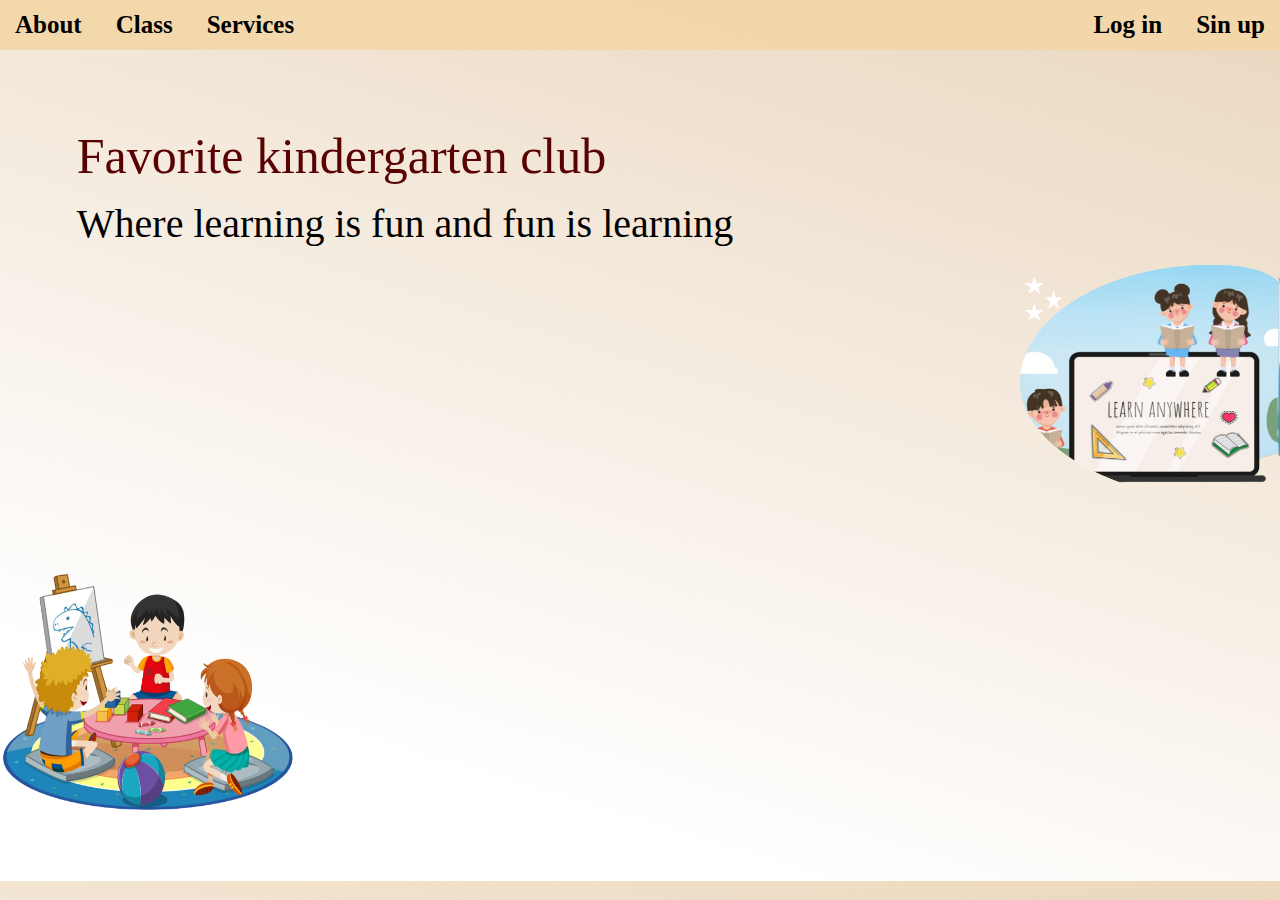
<file: index.html>
<!DOCTYPE html>
<html lang="en">
<head>
    <meta charset="UTF-8">
    <meta name="viewport" content="width=device-width, initial-scale=1.0">
    <title>Document</title>
   
    <link rel="stylesheet" href="style.css"/>
    

</head>
<body> 
   <nav class="nav-bar">
     <div>
      <ul>
         <li class="desing-about"><a href="index.html">About</a></li>
         <li class="desing-class"><a href="#">Class</a></li>
         <li class="desing-services"><a href="service.html">Services</a></li>
      </ul>
     </div>
     <div class="info-sin-log">
      <ul>
         <li class="login"><a href="login.html">Log in</a></li>
         <li class="sinup"><a href="signup.html">Sin up</a></li>
          
         <ul>
   </div>

   
   </nav>


<div>


   <div class="title-pragrgh">
      <p class="headerpage">Favorite kindergarten club</p>
      <p class="praghraph-page1">Where learning is fun and fun is learning </p>
   

   </div>

  <div class="parent">

   
   <div class="image">
      <img class="first-image-page1" src="imagepage1.png"alt="images">
    </div>

  </div>

</div>
   
<div >
   <img class="first-image-page1" src="second.png" alt="image"/>

      

</body>
</html>
</file>
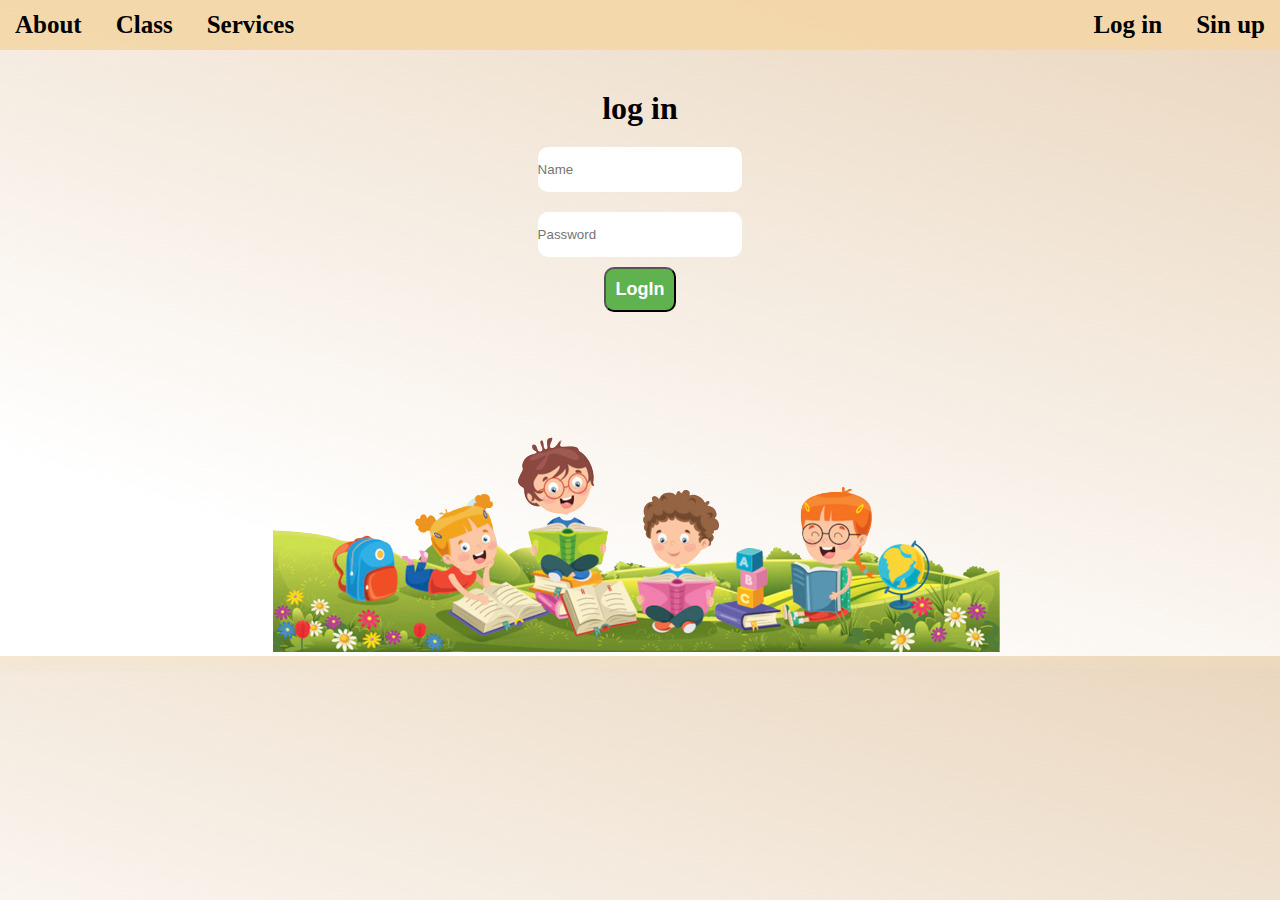
<file: login.html>
<!DOCTYPE html>
<html lang="en">
<head>
    <meta charset="UTF-8">
    <meta name="viewport" content="width=device-width, initial-scale=1.0">
    <link rel="stylesheet" href="style.css"/>
    <title>Sign In</title>
</head>
<body>
    <nav class="nav-bar">
        <div>
         <ul>
            <li class="desing-about"><a href="index.html">About</a></li>
            <li class="desing-class"><a href="#">Class</a></li>
            <li class="desing-services"><a href="service.html">Services</a></li>
         </ul>
        </div>
        <div class="info-sin-log">
         <ul>
            <li class="login"><a href="login.html">Log in</a></li>
            <li class="sinup"><a href="signup.html">Sin up</a></li>
             
            <ul>
      </div>
   
      
      </nav>
    
    <h1 class="login">log in</h1>

    <form>
     <div class="inputClass">
         <input type="text" placeholder="Name"/>
         
     </div>
 
     <div class="inputClass">
        
         <input type="password" placeholder="Password"/>
     </div>
 
     <div  class="inputClassBtn">
        <input type="submit" value="LogIn"/>
    </div>
    </form>
 
    <div class="babyImage">
     <img src="baby.png"/>
    </div>
</body>
</html>
</file>
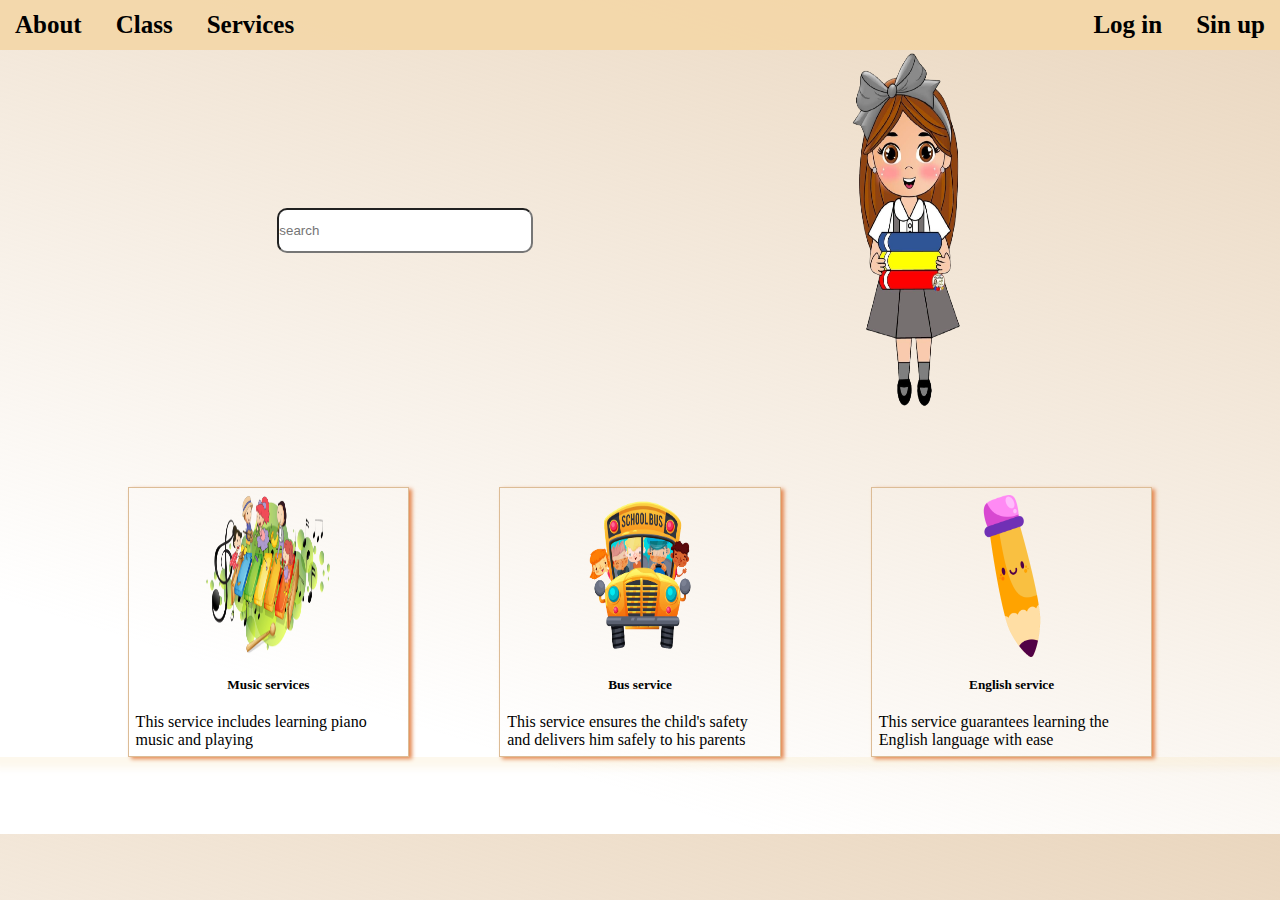
<file: service.html>
<!DOCTYPE html>
<html lang="en">
<head>
    <meta charset="UTF-8">
    <meta name="viewport" content="width=device-width, initial-scale=1.0">
    <link rel="stylesheet" href="style.css"/>
    <title>Document</title>
</head>
<body>
    <nav class="nav-bar">
        <div>
         <ul>
            <li class="desing-about"><a href="index.html">About</a></li>
            <li class="desing-class"><a href="#">Class</a></li>
            <li class="desing-services"><a href="service.html">Services</a></li>
         </ul>
        </div>
        <div class="info-sin-log">
         <ul>
            <li class="login"><a href="login.html">Log in</a></li>
            <li class="sinup"><a href="signup.html">Sin up</a></li>
             
            <ul>
      </div>
      </nav>

      <section class="serviceParent">
        <div><input type="search" placeholder="search"/></div>
        <div class="myImage"><img src="third.png" alt="image"/></div>
      </section>


      <section class="cards">
        <div class="child-card">
            <div class="image-card"><img src="music.png" alt="image"/></div>
            <div><h5> Music services</h5></div>
            <div><p>This service includes learning piano music and playing</p></div>
        </div>
        <div class="child-card">
            <div class="image-card"><img src="bus.png" alt="image"/></div>
            <div><h5> Bus service</h5></div>
            <div><p>This service ensures the child's safety and delivers him safely to his parents</p></div>
        </div>
        <div class="child-card">
            <div class="image-card"><img src="pencil.png" alt="image"/></div>
            <div><h5>English service</h5></div>
            <div><p>This service guarantees learning the English language with ease </p></div>
        </div>
      </section>
    
</body>
</html>
</file>
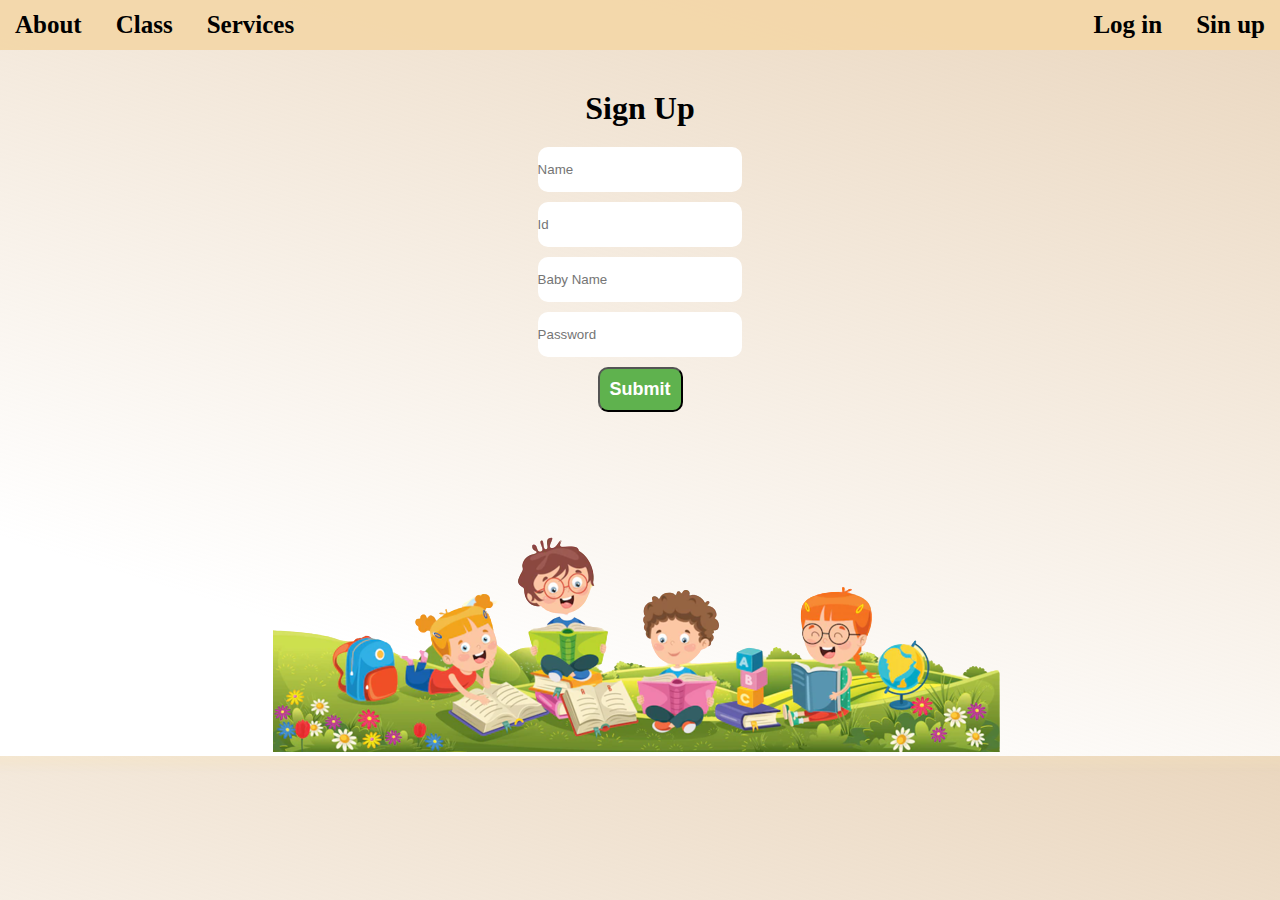
<file: signup.html>
<!DOCTYPE html>
<html lang="en">
<head>
    <meta charset="UTF-8">
    <meta name="viewport" content="width=device-width, initial-scale=1.0">
    <link rel="stylesheet" href="style.css"/>

    <title>Sign Up</title>
</head>
<body>

    <nav class="nav-bar">
        <div>
         <ul>
            <li class="desing-about"><a href="index.html">About</a></li>
            <li class="desing-class"><a href="#">Class</a></li>
            <li class="desing-services"><a href="service.html">Services</a></li>
         </ul>
        </div>
        <div class="info-sin-log">
         <ul>
            <li class="login"><a href="login.html">Log in</a></li>
            <li class="sinup"><a href="signup.html">Sin up</a></li>
             
            <ul>
      </div>
   
      
      </nav>

    <h1 class="signuph1">Sign Up </h1>

   <form>
    <div class="inputClass">
        <input type="text" placeholder="Name"/>
        <input type="text" placeholder="Id"/>
        <input type="text" placeholder="Baby Name"/>
        <input type="password" placeholder="Password"/>
    </div>


    <div  class="inputClassBtn">
        <input type="submit" value="Submit"/>
    </div>
   </form>

   <div class="babyImage">
    <img src="baby.png"/>
   </div>
</body>
</html>
</file>
<file: style.css>
*{
    padding: 0;
    margin: 0;
    box-sizing: border-box;
}
body {
  background: linear-gradient(
    197deg,
    rgba(227, 201, 169, 0.75) 0.37%,
    rgba(255, 207, 150, 0) 80.95%
  );

  
box-shadow: 0px 4px 7px 7px rgba(249, 229, 185, 0.25);
  margin: 0; 

}

ul {
  list-style: none;

  padding: 0;
}

ul li {
  display: inline;
  font-weight: bold;
  font-size: 25px;
  margin: 15px;
}
.nav-bar {
  background-color: rgba(243, 215, 167, 0.912);
  height: 50px;
  display: flex;
  justify-content: space-between;
  align-items: center;
}
/* .desing-about{
    display: inline;
    font-weight: bold;
    color: rgb(2, 2, 2);
    font-size: 15px;
    margin: 15px;
} */

.headerpage {

  text-align: start;
  font-style: bold;
  font-size: 50px;
  color: #590202;
}
.praghraph-page1 {
  
  text-align: start;
  color: #000;
  font-family: Inter;
  font-size: 40px;
  color: black;
  width: 100%;
  margin-top: 15px;
}
a {
  color: black;
  font-size: bold;
  text-decoration: none;
}


/* .headerpage{
    transform: translate(-28%, 38%);
} */

.title-pragrgh{
  display: flex;
  flex-direction: column;
  text-align: center;
  margin-top: 6%;
  margin-left: 6%;


}
.parent{
    display: flex;
    justify-content: flex-end;
    justify-content: flex-end;
  
}
.image {
    align-self: flex-end;
}

.first-image-page1 {

  width: 300px;
  height: 250px;
  padding: 0;
  margin-bottom: 7vh;
}

/* صفحة تسجيل الدخول  */
.signuph1{
    text-align: center; 
    margin-top: 40px;
}
.login{
  text-align: center;
  margin-top: 40px;
}

.click-login{
  display: flex;
  justify-content: center; 
  text-align: center;
  align-items: center;
  margin-top: 10px;

}
.inputClass{
    margin-top: 20px;
    display: flex;

    justify-content: center;
    align-items: center;
    flex-direction: column;
    gap: 10px;
    /* padding: 10px; */

}

.inputClass input{
width: 16vw; 
height: 5vh;
border:none;
border-radius: 10px;

}


.inputClassBtn{
    display: flex;
    justify-content: center; 
    text-align: center;
    align-items: center;
    margin-top: 10px;

}
.inputClassBtn input{
    background-color: #5fb24e;
    padding: 10px;
    color: white;
    font-size: 18px;
    font-weight: bold;
    border-radius: 10px;
    outline: none;
}
.babyImage{
    text-align: center;
}

/*نهاية حق الدخول */

/* Service دبداية صفحة الخدمات*/
.serviceParent{
  display: flex;
  justify-content: space-evenly;
  align-items: center;
}
.serviceParent div input{
width: 20vw;
height: 5vh;
  border-radius: 10px;
}
.myImage{
  width:15vw;
  height: 40vh;

}
.myImage img{
  width: 100%;
  height: 100%;
}

.cards{
  display: flex;
  justify-content: center;
  align-items: center;
  gap: 10vh;
  margin-top: 10vh;
  margin: 6%;
}
.child-card{
  width: 22vw;
  height: 30vh;
  border: 1px solid rgb(220, 188, 150);
  box-shadow: 3px 2px 4px 0px #e48951;
  display: flex;
  justify-content: space-between;
  align-items: center;
  flex-direction: column;
  padding: 7px;


}

.image-card{
  width:10vw;
  height: 18vh;
}
.image-card img{
  width: 100%;
  height: 100%;
  
}
</file>
